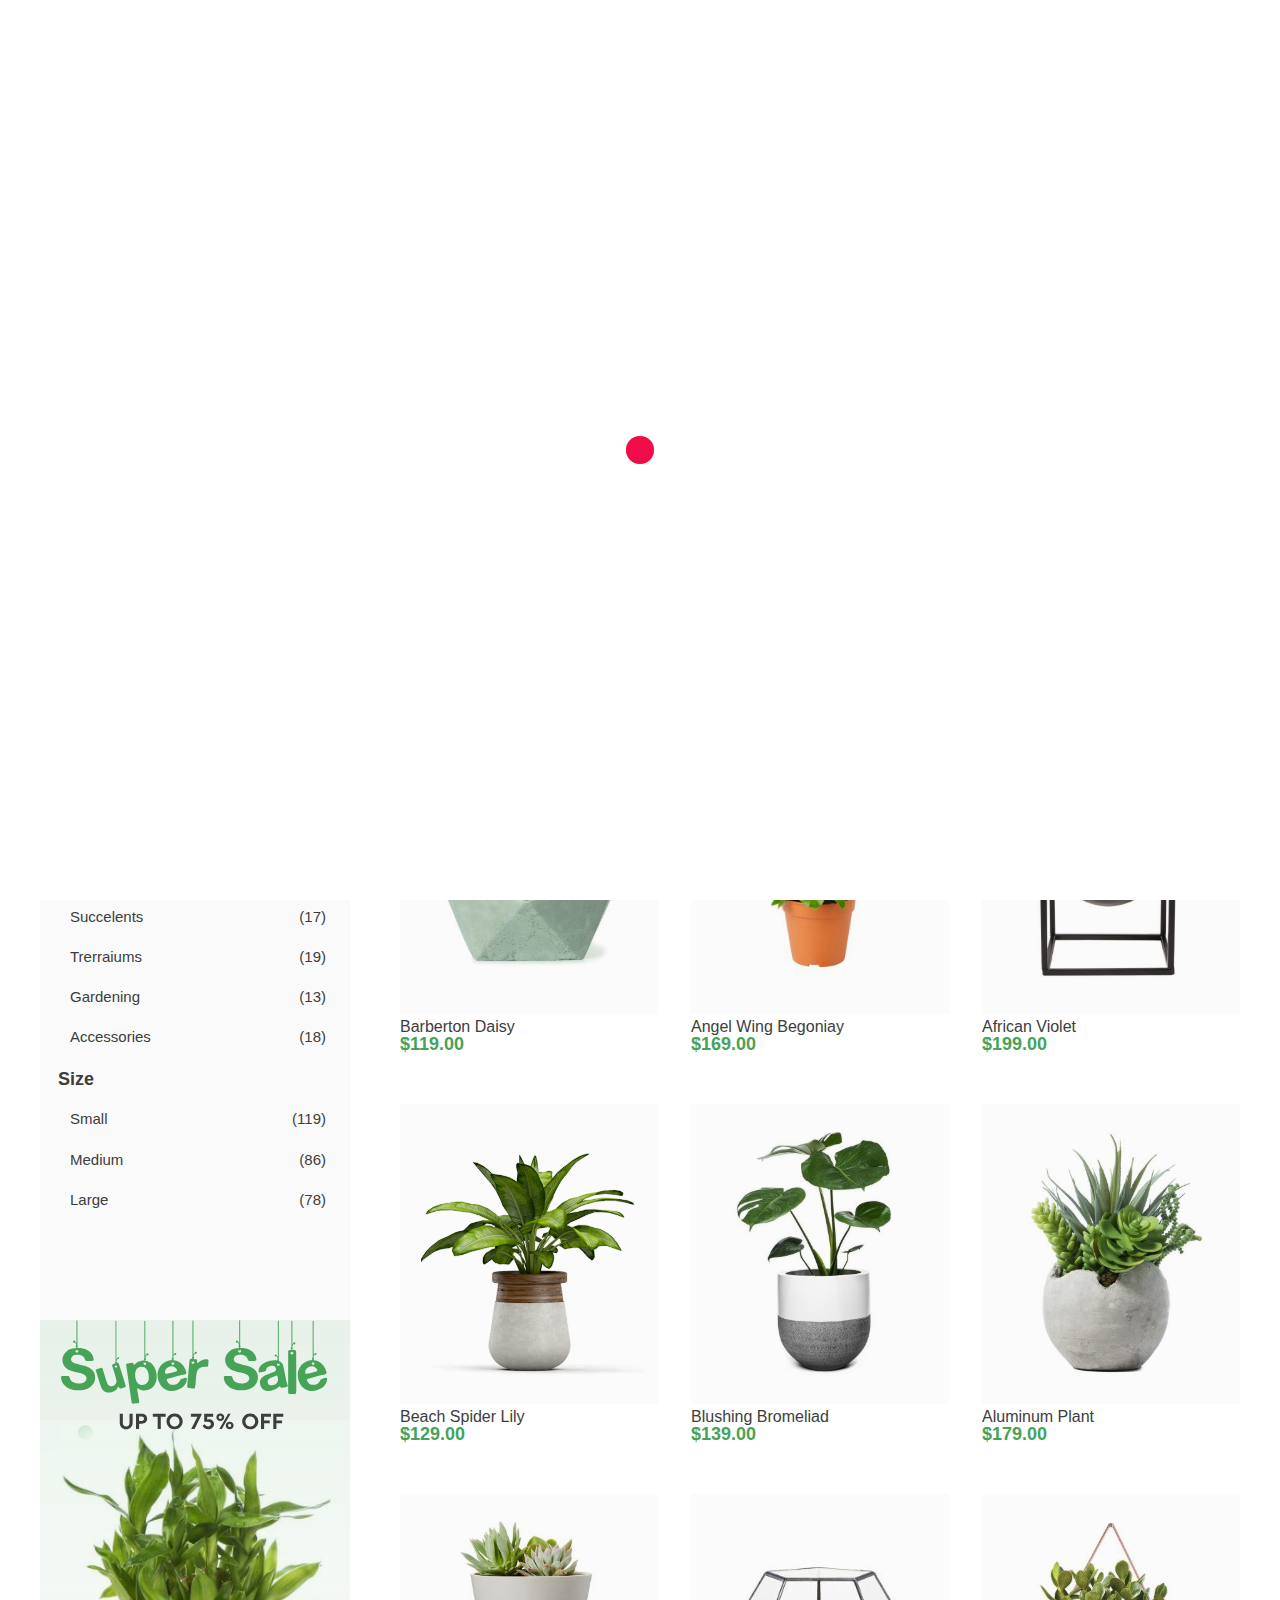
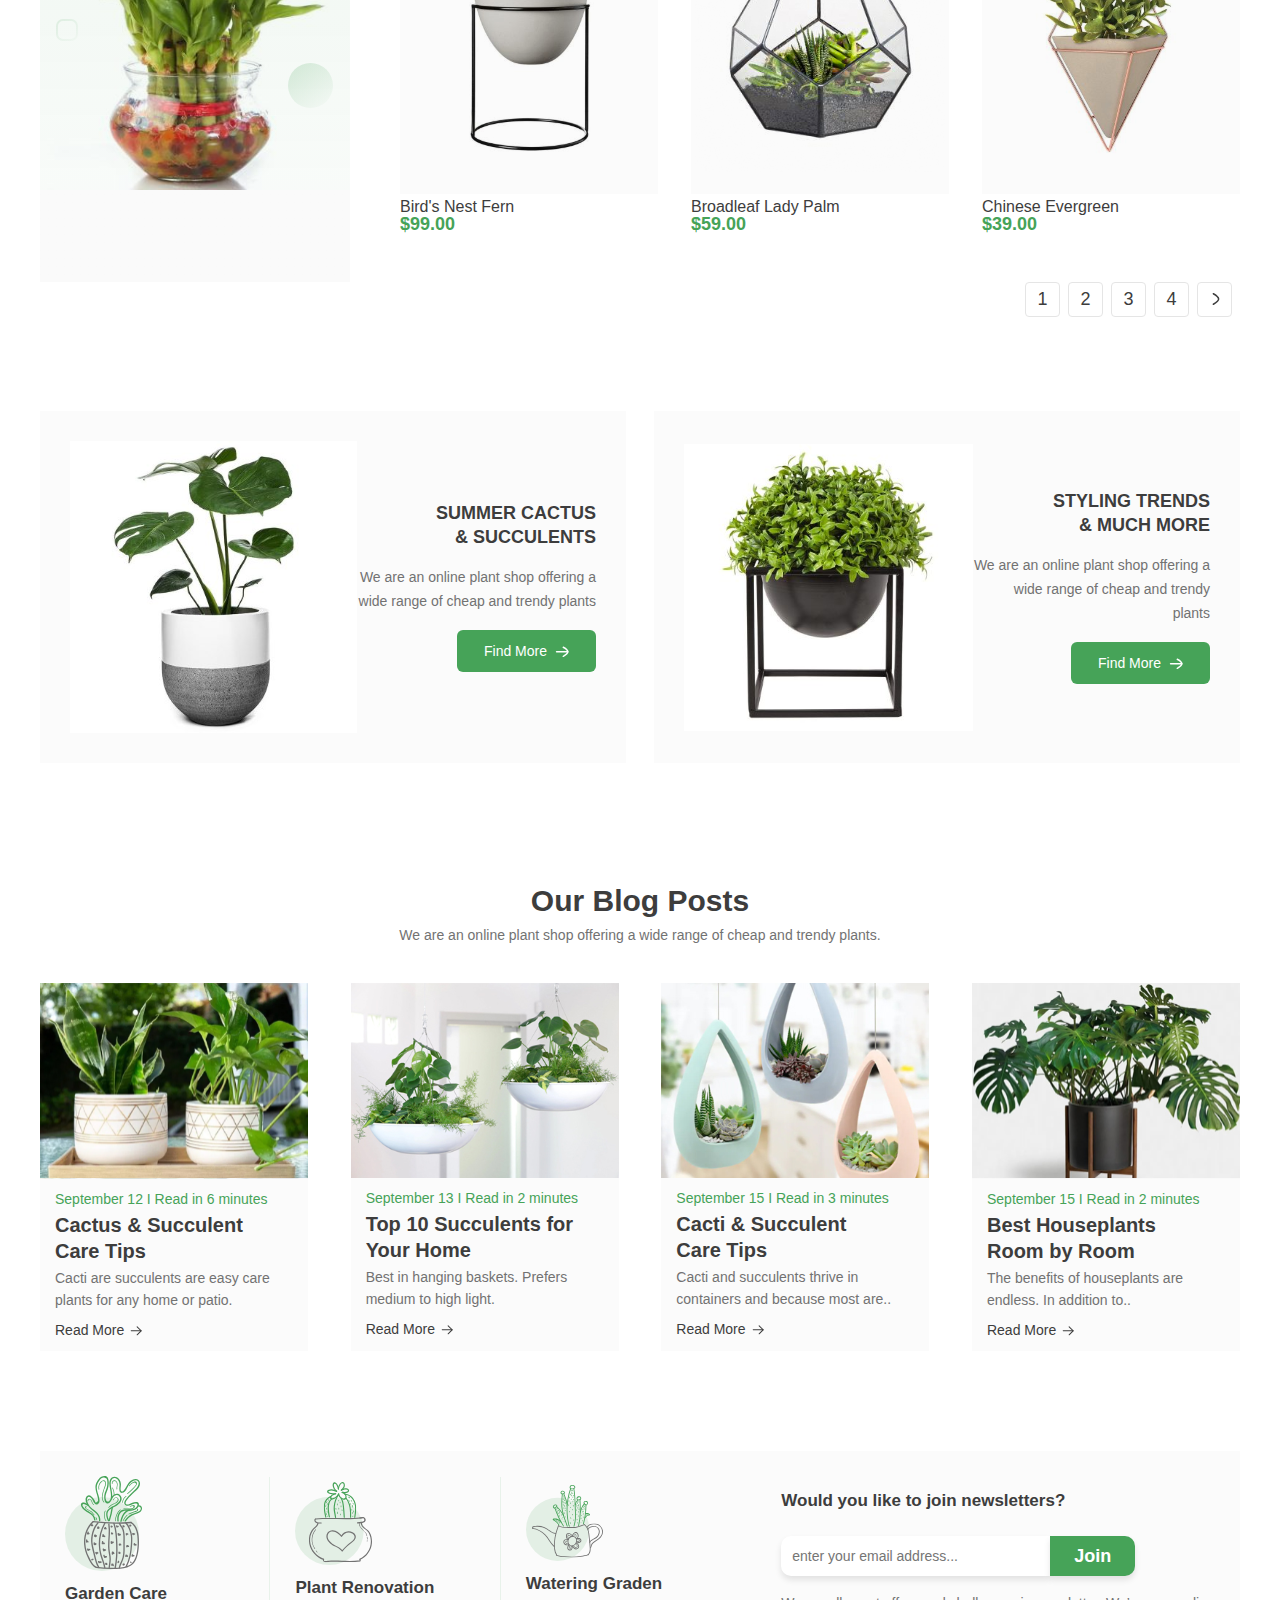
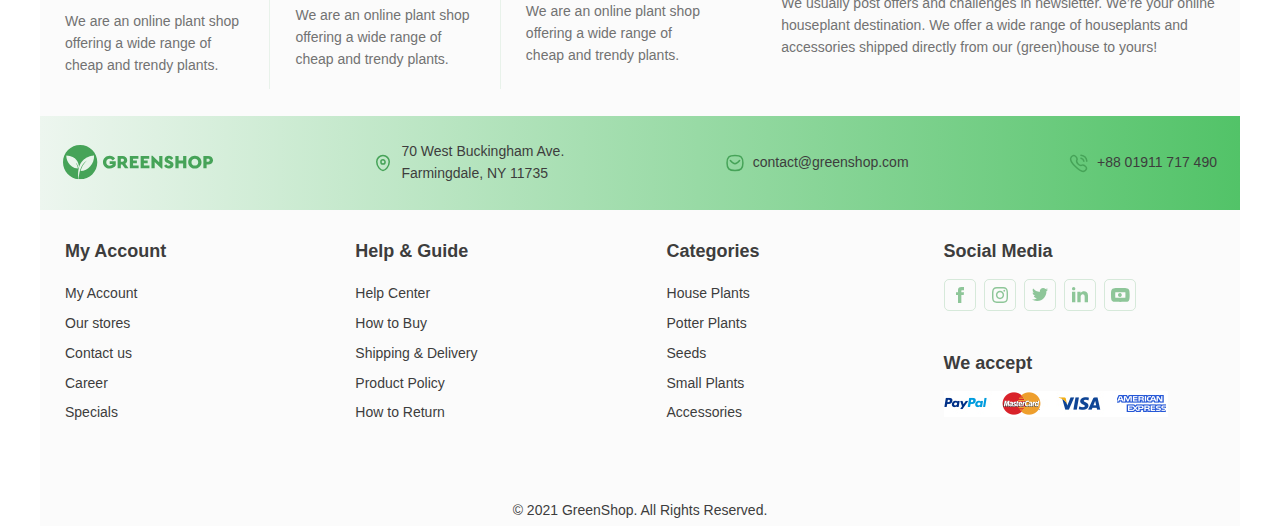
<file: index.html>
<!doctype html>
<html lang="en">
<head>
    <meta charset="UTF-8">
    <meta name="viewport"
          content="width=device-width, user-scalable=no, initial-scale=1.0, maximum-scale=1.0, minimum-scale=1.0">
    <meta http-equiv="X-UA-Compatible" content="ie=edge">
    <title>Greenshop</title>

    <link rel="stylesheet" href="css/owl.carousel.min.css">
    <link rel="stylesheet" href="css/owl.theme.default.min.css">

    <link rel="stylesheet" href="css/style.css">
    <link rel="stylesheet" href="css/media.css">
</head>
<body>

<div class="preloader">
    <div class="loader"></div>
</div>

<header>
    <div class="container">
        <a href="#">
            <img src="images/Logo.svg" alt="logo">
        </a>
        <nav>
            <ul class="main_ul">
                <li>
                    <a href="#">Home</a>
                </li>
                <li>
                    <a href="#">Shop</a>
                </li>
                <li class="dropdown">
                    <a href="#">Plant Care</a>
                    <ul class="sub_menu">
                        <li>
                            <a href="#">Drainage</a>
                        </li>
                        <li>
                            <a href="#">Fungicides</a>
                        </li>
                        <li>
                            <a href="#">Fertilizer</a>
                        </li>
                        <li class="dropdown_2">
                            <a href="#">Priming</a>
                            <ul class="sub_menu_2">
                                <li>
                                    <a href="#">Universal</a>
                                </li>
                                <li>
                                    <a href="#">For Ficus</a>
                                </li>
                                <li>
                                    <a href="#">For Cacti</a>
                                </li>
                                <li>
                                    <a href="#">For Citrus</a>
                                </li>
                                <li>
                                    <a href="#">For those in bloom</a>
                                </li>
                                <li>
                                    <a href="#">For Orchids</a>
                                </li>
                            </ul>
                        </li>
                    </ul>
                </li>
                <li>
                    <a href="#">Blogs</a>
                </li>
            </ul>
        </nav>
        <ul class="login_ul">
            <li class="search_logo">
                <a href="#"></a>
            </li>
            <li class="shopping_logo">
                <a href="#"></a>
            </li>
            <li>
                <a href="#" class="login">Login</a>
            </li>
        </ul>

    </div>
</header>

<main>
    <section class="banner">
        <div class="container owl-carousel">
            <div class="all_banner">
                <div class="left_side_banner">
                    <h4>
                        welcome to greenshop
                    </h4>
                    <h1>
                        let's make a better <span class="planet_green">planet</span>
                    </h1>
                    <p>
                        We are an online plant shop offering a wide range of cheap and trendy plants. Use our plants to
                        create an unique Urban Jungle. Order your favorite plants!
                    </p>
                    <a href="#" class="shop_now">Shop now</a>
                </div>
                <div class="right_side_banner">
                    <a href="#">
                        <img src="images/banner_image.svg" alt="banner">
                    </a>
                </div>
            </div>
        </div>
    </section>
    <section class="product">
        <div class="container">
            <div class="left_side">
                <div>
                    <h4>Categories</h4>
                    <ul>
                        <li>
                            <a href="#">House Plants</a>
                            <a href="#">(33)</a>
                        </li>
                        <li>
                            <a href="#">Potter Plants</a>
                            <a href="#">(12)</a>
                        </li>
                        <li>
                            <a href="#">Seeds</a>
                            <a href="#">(65)</a>
                        </li>
                        <li>
                            <a href="#">Small Plants</a>
                            <a href="#">(39)</a>
                        </li>
                        <li>
                            <a href="#">Big Plants</a>
                            <a href="#">(23)</a>
                        </li>
                        <li>
                            <a href="#">Succelents</a>
                            <a href="#">(17)</a>
                        </li>
                        <li>
                            <a href="#">Trerraiums</a>
                            <a href="#">(19)</a>
                        </li>
                        <li>
                            <a href="#">Gardening</a>
                            <a href="#">(13)</a>
                        </li>
                        <li>
                            <a href="#">Accessories</a>
                            <a href="#">(18)</a>
                        </li>
                    </ul>
                    <h4>Size</h4>
                    <ul>
                        <li>
                            <a href="#">Small</a>
                            <a href="#">(119)</a>
                        </li>
                        <li>
                            <a href="#">Medium</a>
                            <a href="#">(86)</a>
                        </li>
                        <li>
                            <a href="#">Large</a>
                            <a href="#">(78)</a>
                        </li>
                    </ul>
                </div>

                <img src="images/left_side_img.svg" alt="sales_promo">
            </div>
            <div class="right_side">
                <div class="product_sort">
                    <ul>
                        <li>
                            <a href="#">All Plants</a>
                        </li>
                        <li>
                            <a href="#">New Arrivals</a>
                        </li>
                        <li>
                            <a href="#">Sale</a>
                        </li>
                    </ul>
                    <p>
                        Short by: Default sorting
                    </p>
                </div>
                <div class="main_product_items">
                    <article class="first">
                        <ul>
                            <li class="first_li">
                                <a href="#"></a>
                            </li>
                            <li class="second_li">
                                <a href="#"></a>
                            </li>
                            <li class="third_li">
                                <a href="#"></a>
                            </li>
                        </ul>
                        <img src="images/first_img.svg" alt="card_picture">
                        <p>Barberton Daisy</p>
                        <span>$119.00</span>
                    </article>
                    <article class="second">
                        <ul>
                            <li class="first_li">
                                <a href="#"></a>
                            </li>
                            <li class="second_li">
                                <a href="#"></a>
                            </li>
                            <li class="third_li">
                                <a href="#"></a>
                            </li>
                        </ul>
                        <img src="images/second_img.svg" alt="card_picture">
                        <p>Angel Wing Begoniay</p>
                        <span>$169.00</span>
                    </article>
                    <article class="third">
                        <ul>
                            <li class="first_li">
                                <a href="#"></a>
                            </li>
                            <li class="second_li">
                                <a href="#"></a>
                            </li>
                            <li class="third_li">
                                <a href="#"></a>
                            </li>
                        </ul>
                        <div class="sale">13% OFF</div>
                        <img src="images/third_img.svg" alt="card_picture">
                        <p>African Violet</p>
                        <span>$199.00</span>
                    </article>
                    <article class="fourth">
                        <ul>
                            <li class="first_li">
                                <a href="#"></a>
                            </li>
                            <li class="second_li">
                                <a href="#"></a>
                            </li>
                            <li class="third_li">
                                <a href="#"></a>
                            </li>
                        </ul>
                        <img src="images/fourth_img.svg" alt="card_picture">
                        <p>Beach Spider Lily</p>
                        <span>$129.00</span>
                    </article>
                    <article class="fifth">
                        <ul>
                            <li class="first_li">
                                <a href="#"></a>
                            </li>
                            <li class="second_li">
                                <a href="#"></a>
                            </li>
                            <li class="third_li">
                                <a href="#"></a>
                            </li>
                        </ul>
                        <img src="images/fifth_img.svg" alt="card_picture">
                        <p>Blushing Bromeliad</p>
                        <span>$139.00</span>
                    </article>
                    <article class="sixth">
                        <ul>
                            <li class="first_li">
                                <a href="#"></a>
                            </li>
                            <li class="second_li">
                                <a href="#"></a>
                            </li>
                            <li class="third_li">
                                <a href="#"></a>
                            </li>
                        </ul>
                        <img src="images/sixth_img.svg" alt="card_picture">
                        <p>Aluminum Plant</p>
                        <span>$179.00</span>
                    </article>
                    <article class="seventh">
                        <ul>
                            <li class="first_li">
                                <a href="#"></a>
                            </li>
                            <li class="second_li">
                                <a href="#"></a>
                            </li>
                            <li class="third_li">
                                <a href="#"></a>
                            </li>
                        </ul>
                        <img src="images/seventh_img.svg" alt="card_picture">
                        <p>Bird's Nest Fern</p>
                        <span>$99.00</span>
                    </article>
                    <article class="eighth">
                        <ul>
                            <li class="first_li">
                                <a href="#"></a>
                            </li>
                            <li class="second_li">
                                <a href="#"></a>
                            </li>
                            <li class="third_li">
                                <a href="#"></a>
                            </li>
                        </ul>
                        <img src="images/eighth_img.svg" alt="card_picture">
                        <p>Broadleaf Lady Palm</p>
                        <span>$59.00</span>
                    </article>
                    <article class="ninth">
                        <ul>
                            <li class="first_li">
                                <a href="#"></a>
                            </li>
                            <li class="second_li">
                                <a href="#"></a>
                            </li>
                            <li class="third_li">
                                <a href="#"></a>
                            </li>
                        </ul>
                        <img src="images/ninth_img.svg" alt="card_picture">
                        <p>Chinese Evergreen</p>
                        <span>$39.00</span>
                    </article>
                </div>
            </div>
        </div>
    </section>
    <section class="navigation_bar">
        <div class="container">
            <div class="nav_bar">
                <ul>
                    <li>
                        <a href="#">
                            1
                        </a>
                    </li>
                    <li>
                        <a href="#">
                            2
                        </a>
                    </li>
                    <li>
                        <a href="#">
                            3
                        </a>
                    </li>
                    <li>
                        <a href="#">
                            4
                        </a>
                    </li>
                    <li>
                        <a href="#">

                        </a>
                    </li>
                </ul>
            </div>
        </div>
    </section>
    <section class="two_offers">
        <div class="container">
            <article class="left_product">
                <img src="images/left_flower.svg" alt="left_image">
                <div>
                    <h3>
                        Summer cactus <br>& succulents
                    </h3>
                    <p>
                        We are an online plant shop offering a wide range of cheap and trendy plants
                    </p>
                    <a href="#" class="find_more">Find More</a>
                </div>
            </article>
            <article class="right_product">
                <img src="images/right_flower.svg" alt="right_image">
                <div>
                    <h3>
                        Styling Trends <br>& much more
                    </h3>
                    <p>
                        We are an online plant shop offering a wide range of cheap and trendy plants
                    </p>
                    <a href="#" class="find_more">Find More</a>
                </div>
            </article>
        </div>
    </section>
    <section class="blog_post">
        <div class="container">
            <h2>
                Our Blog Posts
            </h2>
            <p>
                We are an online plant shop offering a wide range of cheap and trendy plants.
            </p>
        </div>
    </section>
    <section class="blog_articles">
        <div class="container">
            <div class="blog_items">
                <article>
                    <img src="images/blog_img_1.svg" alt="blog_img_1">
                    <p class="first_row">
                        September 12 I Read in 6 minutes
                    </p>
                    <h3 class="second_row">
                        Cactus & Succulent <br>
                        Care Tips
                    </h3>
                    <p class="third_row">
                        Cacti are succulents are easy care plants for any home or patio.
                    </p>
                    <a href="#" class="fourth_row">
                        Read More
                    </a>
                </article>
                <article>
                    <img src="images/blog_img_2.svg" alt="blog_img_2">
                    <p class="first_row">
                        September 13 I Read in 2 minutes
                    </p>
                    <h3 class="second_row">
                        Top 10 Succulents for <br>
                        Your Home
                    </h3>
                    <p class="third_row">
                        Best in hanging baskets. Prefers medium to high light.
                    </p>
                    <a href="#" class="fourth_row">
                        Read More
                    </a>
                </article>
                <article>
                    <img src="images/blog_img_3.svg" alt="blog_img_3">
                    <p class="first_row">
                        September 15 I Read in 3 minutes
                    </p>
                    <h3 class="second_row">
                        Cacti & Succulent <br>
                        Care Tips
                    </h3>
                    <p class="third_row">
                        Cacti and succulents thrive in containers and because most are..
                    </p>
                    <a href="#" class="fourth_row">
                        Read More
                    </a>
                </article>
                <article>
                    <img src="images/blog_img_4.svg" alt="blog_img_4">
                    <p class="first_row">
                        September 15 I Read in 2 minutes
                    </p>
                    <h3 class="second_row">
                        Best Houseplants <br>
                        Room by Room
                    </h3>
                    <p class="third_row">
                        The benefits of houseplants are endless. In addition to..
                    </p>
                    <a href="#" class="fourth_row">
                        Read More
                    </a>
                </article>
            </div>
        </div>
    </section>
    <section class="newsletters">
        <div class="container">
            <div class="articles">
                <article>
                    <img src="images/garden_care.svg" alt="garden_care_img">
                    <h4>
                        Garden Care
                    </h4>
                    <p>
                        We are an online plant shop offering a wide range of cheap and trendy plants.
                    </p>
                </article>
                <article>
                    <img src="images/plant_renovation.svg" alt="plant_renovation_img">
                    <h4>
                        Plant Renovation
                    </h4>
                    <p>
                        We are an online plant shop offering a wide range of cheap and trendy plants.
                    </p>
                </article>
                <article>
                    <img src="images/watering_graden.svg" alt="watering_graden_img">
                    <h4>
                        Watering Graden
                    </h4>
                    <p>
                        We are an online plant shop offering a wide range of cheap and trendy plants.
                    </p>
                </article>
                <article>
                    <h4>
                        Would you like to join newsletters?
                    </h4>
                    <form class="email_join">
                        <input type="email" id="email" name="email" placeholder="enter your email address...">
                        <button type="submit">
                            Join
                        </button>
                    </form>
                    <p>
                        We usually post offers and challenges in newsletter. We’re your online houseplant destination.
                        We offer a wide range of houseplants and accessories shipped directly from our (green)house to
                        yours!
                    </p>
                </article>
            </div>
            <div class="green_line">
                <img src="images/greenshop_greenline.svg" alt="greenshop_greenline">
                <p class="address">
                    70 West Buckingham Ave.<br>
                    Farmingdale, NY 11735
                </p>
                <p class="email">
                    contact@greenshop.com
                </p>
                <p class="number">
                    +88 01911 717 490
                </p>
            </div>
        </div>
    </section>
</main>

<footer>
    <div class="container">
        <div class="articles">
            <div>
                <h4>
                    My Account
                </h4>
                <ul>
                    <li>
                        <a href="#">
                            My Account
                        </a>
                    </li>
                    <li>
                        <a href="#">
                            Our stores
                        </a>
                    </li>
                    <li>
                        <a href="#">
                            Contact us
                        </a>
                    </li>
                    <li>
                        <a href="#">
                            Career
                        </a>
                    </li>
                    <li>
                        <a href="#">
                            Specials
                        </a>
                    </li>
                </ul>
            </div>
            <div>
                <h4>
                    Help & Guide
                </h4>
                <ul>
                    <li>
                        <a href="#">
                            Help Center
                        </a>
                    </li>
                    <li>
                        <a href="#">
                            How to Buy
                        </a>
                    </li>
                    <li>
                        <a href="#">
                            Shipping & Delivery
                        </a>
                    </li>
                    <li>
                        <a href="#">
                            Product Policy
                        </a>
                    </li>
                    <li>
                        <a href="#">
                            How to Return
                        </a>
                    </li>
                </ul>
            </div>
            <div>
                <h4>
                    Categories
                </h4>
                <ul>
                    <li>
                        <a href="#">
                            House Plants
                        </a>
                    </li>
                    <li>
                        <a href="#">
                            Potter Plants
                        </a>
                    </li>
                    <li>
                        <a href="#">
                            Seeds
                        </a>
                    </li>
                    <li>
                        <a href="#">
                            Small Plants
                        </a>
                    </li>
                    <li>
                        <a href="#">
                            Accessories
                        </a>
                    </li>
                </ul>
            </div>
            <div>
                <h4>
                    Social Media
                </h4>
                <ul class="social_media">
                    <li>
                        <a href="#">
                            <img src="images/Facebook.svg" alt="facebook">
                        </a>
                    </li>
                    <li>
                        <a href="#">
                            <img src="images/Instagram.svg" alt="instagram">
                        </a>
                    </li>
                    <li>
                        <a href="#">
                            <img src="images/Twitter.svg" alt="twitter">
                        </a>
                    </li>
                    <li>
                        <a href="#">
                            <img src="images/Linkidin.svg" alt="linkedin">
                        </a>
                    </li>
                    <li>
                        <a href="#">
                            <img src="images/Youtube.svg" alt="youtube">
                        </a>
                    </li>
                </ul>
                <h4>
                    We accept
                </h4>
                <img src="images/transactions_logo.svg" alt="transactions_logo">
            </div>
        </div>
        <div class="under_footer">
            <h3>
                © 2021 GreenShop. All Rights Reserved.
            </h3>
        </div>
    </div>
</footer>

<script src="https://code.jquery.com/jquery-3.7.1.js" integrity="sha256-eKhayi8LEQwp4NKxN+CfCh+3qOVUtJn3QNZ0TciWLP4=" crossorigin="anonymous"></script>
<script src="js/owl.carousel.min.js"></script>
<script src="js/scripts.js"></script>

</body>
</html>
</file>
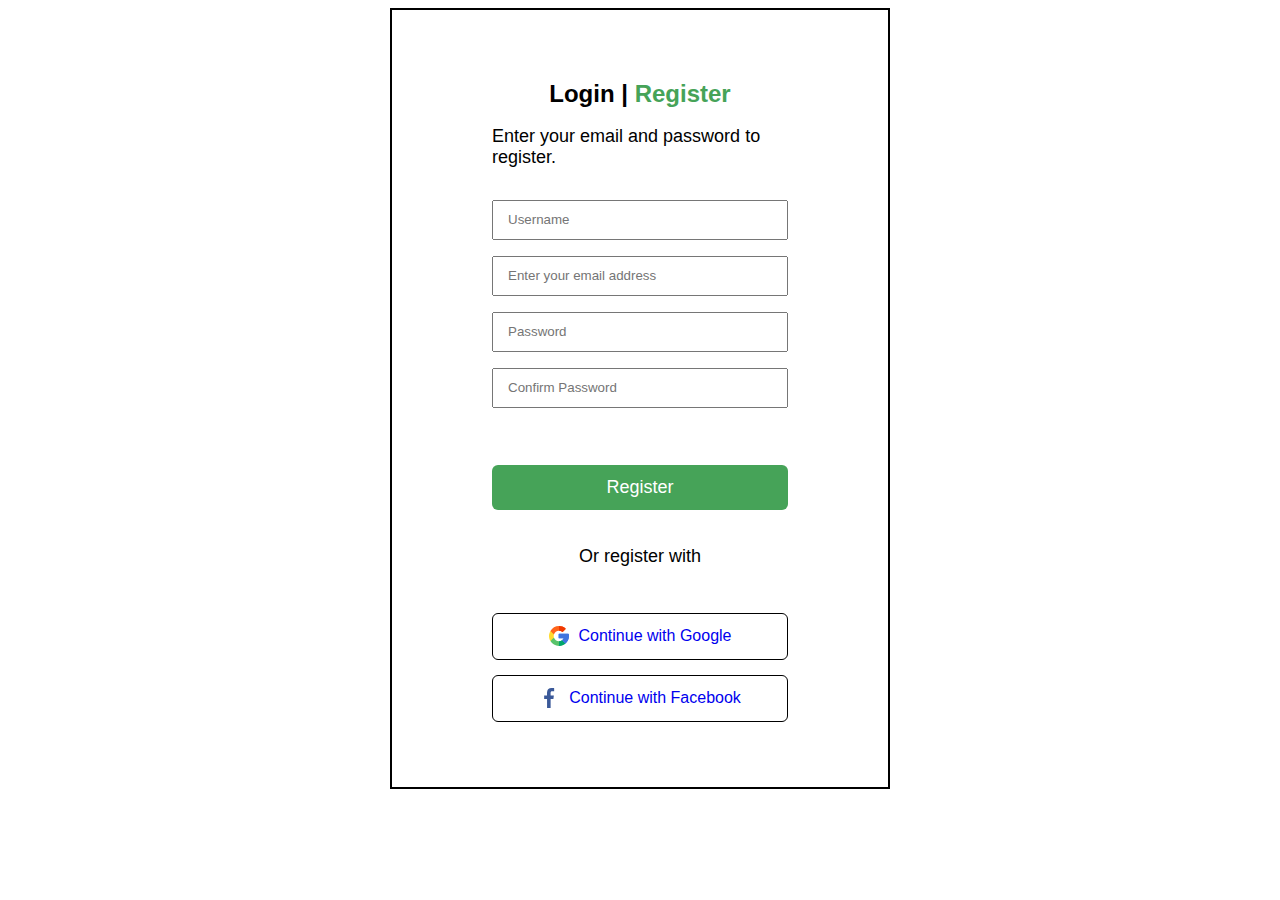
<file: registration.html>
<!doctype html>
<html lang="en">

<head>
    <meta charset="UTF-8">
    <meta name="viewport"
          content="width=device-width, user-scalable=no, initial-scale=1.0, maximum-scale=1.0, minimum-scale=1.0">
    <meta http-equiv="X-UA-Compatible" content="ie=edge">
    <title>Greenshop</title>
    <link rel="stylesheet" href="css/registration.css">

</head>

<body>

<div class="main_form">

    <h2>Login | <span>Register</span></h2>
    <p>Enter your email and password to register.</p>

    <form class="standart_form">
      <label for="username"></label><input id="username" placeholder="Username"
                                           type="text">
      <label for="email"></label><input id="email" placeholder="Enter your email address" type="text">
      <label for="password"></label><input id="password" placeholder="Password" type="text">
    </form>

    <form class="last_form">
      <label for="confirm_password"></label><input id="confirm_password" type="text"
                                                   placeholder="Confirm Password">
    </form>

    <form class="register_form">
        <button type="submit">
            Register
        </button>
    </form>

    <div style="text-align: center; padding-bottom: 14px">
        <p>Or register with</p>
    </div>

    <a href="#" class="links_styles">
        <img src="images/google_image.svg" alt="google_img">
        Continue with Google
    </a>

    <a href="#" class="links_styles">
        <img src="images/facebook_image.svg" alt="fb_image">
        Continue with Facebook
    </a>
</div>

</body>

</html>
</file>
<file: css/style.css>
@charset "UTF-8";
* {
  padding: 0;
  margin: 0;
  box-sizing: border-box;
}

a {
  display: inline-block;
}

.container {
  max-width: 1200px;
  margin: auto;
}

header {
  padding-top: 30px;
}

header .container {
  display: flex;
  justify-content: space-between;
  align-items: center;
  border-bottom: 1px solid rgba(70, 163, 88, 0.5);
  margin-bottom: 12px;
}
header .container a {
  margin-bottom: 12px;
}

header .login_ul {
  list-style: none;
  display: flex;
  gap: 30px;
  align-items: center;
  margin-bottom: 18px;
}
header .login_ul li {
  display: flex;
  align-items: center;
}
header .login_ul .search_logo a {
  display: inline-block;
  width: 30px;
  height: 30px;
  position: relative;
}
header .login_ul .search_logo a:before {
  content: "";
  display: block;
  width: 100%;
  height: 100%;
  background-image: url("../images/search_logo.svg");
  background-repeat: no-repeat;
  background-position: center;
}
header .login_ul .shopping_logo a {
  display: inline-block;
  width: 30px;
  height: 30px;
  position: relative;
}
header .login_ul .shopping_logo a:before {
  content: "";
  display: block;
  width: 100%;
  height: 100%;
  background-image: url("../images/shopping_cart_logo.svg");
  background-repeat: no-repeat;
  background-position: center;
}
header .main_ul {
  display: flex;
  gap: 50px;
  list-style: none;
}
header .main_ul a {
  font-family: "Cera Pro", sans-serif;
  font-weight: 400;
  font-size: 16px;
  color: #3d3d3d;
  text-decoration: none;
}
header .main_ul li:after {
  display: block;
  width: 0;
  content: "";
  background-color: #46a358;
  height: 3px;
  margin-top: 12px;
  transition: 0.4s;
}
header .main_ul > li:hover:after {
  width: 100%;
}
header .main_ul .dropdown {
  position: relative;
}
header .main_ul .dropdown:hover .sub_menu {
  display: block;
}
header .main_ul .sub_menu {
  position: absolute;
  min-width: 188px;
  padding-top: 20px;
  left: 50%;
  transform: translateX(-50%);
  top: 42px;
  display: none;
  transition: 0.7s;
}
header .main_ul .sub_menu li {
  display: flex;
  align-items: center;
  list-style: none;
  background-color: #edf6ee;
  font-family: "Cera Pro", sans-serif;
  font-weight: 400;
  font-size: 16px;
  color: #3d3d3d;
  padding: 4px 14px;
}
header .main_ul .dropdown_2 {
  position: relative;
}
header .main_ul .dropdown_2:after {
  content: "";
  position: absolute;
  width: 7px;
  height: 10px;
  background-image: url("../images/right_arrow_menu.svg");
  background-color: transparent;
  right: 10px;
  top: -16px;
}
header .main_ul .dropdown_2:hover .sub_menu_2 {
  display: block;
}
header .main_ul .dropdown_2:hover:after {
  transform: rotate(180deg);
}
header .main_ul .sub_menu_2 {
  position: absolute;
  min-width: 178px;
  left: 178px;
  display: none;
  top: -108px;
  padding-left: 12px;
}
header .login {
  font-family: "Cera Pro", sans-serif;
  font-weight: 500;
  font-size: 16px;
  color: #fff;
  text-decoration: none;
  padding: 7px 17px;
  background: #46a358;
  border-radius: 6px;
  display: flex;
  align-items: center;
}
header .login:before {
  content: "";
  display: inline-block;
  width: 20px;
  height: 20px;
  background-image: url("../images/login_logo.svg");
  margin-right: 4px;
}

main .container {
  display: flex;
  justify-content: space-between;
  font-family: "Cera Pro", sans-serif;
  color: #3d3d3d;
}
main .banner .container {
  background: linear-gradient(135deg, rgba(245, 245, 245, 0.5) 0%, rgba(245, 245, 245, 0.5) 100%);
  padding-top: 68px;
}
main .banner .container .all_banner {
  display: flex;
}
main .banner .container img {
  max-width: 507px;
}
main .left_side_banner {
  max-width: 557px;
  margin-left: 40px;
}
main .left_side_banner h4 {
  font-weight: 500;
  letter-spacing: 0.1em;
  text-transform: uppercase;
  margin-bottom: 7px;
}
main .left_side_banner h1 {
  font-weight: 900;
  line-height: 100%;
  text-transform: uppercase;
  font-size: 67px;
  margin-bottom: 5px;
}
main .left_side_banner p {
  font-weight: 400;
  font-size: 14px;
  line-height: 171%;
  color: #727272;
  margin-bottom: 44px;
}
main .left_side_banner .planet_green {
  color: #46a358;
}
main .shop_now {
  font-family: "Cera Pro", sans-serif;
  font-weight: 500;
  font-size: 16px;
  color: #fff;
  text-decoration: none;
  text-transform: uppercase;
  padding: 11px 27px;
  background: #46a358;
  border-radius: 6px;
  align-items: center;
  margin-bottom: 18px;
}
main .shop_now:hover {
  animation: opacity_hover 1s infinite;
}
main .product .container {
  display: flex;
  align-items: stretch;
  margin-top: 26px;
}
main .product .left_side {
  max-width: 310px;
}
main .product .right_side {
  max-width: 840px;
}
main .product .right_side .main_product_items {
  display: flex;
  justify-content: space-between;
  flex-wrap: wrap;
}
main .product .right_side .main_product_items article {
  max-width: 258px;
  border-top: 2px solid transparent;
  margin-bottom: 48px;
  position: relative;
}
main .product .right_side .main_product_items article:hover {
  border-top-color: #46a358;
}
main .product .right_side .main_product_items article:hover ul {
  opacity: 1;
}
main .product .right_side .main_product_items article:hover ul .first_li a:after {
  content: "";
  background-image: url("../images/shopping_cart_black.svg");
  display: block;
  width: 20px;
  height: 20px;
  top: 0;
}
main .product .right_side .main_product_items article:hover ul .second_li a:after {
  content: "";
  background-image: url("../images/heart_black.svg");
  display: block;
  width: 20px;
  height: 20px;
  top: 0;
}
main .product .right_side .main_product_items article:hover ul .third_li a:after {
  content: "";
  background-image: url("../images/search_black.svg");
  display: block;
  width: 20px;
  height: 20px;
  top: 0;
}
main .product .right_side .main_product_items article .sale {
  position: absolute;
  top: 14px;
  left: 0;
  font-family: "Cera Pro", sans-serif;
  background-color: #46a358;
  font-weight: 500;
  font-size: 16px;
  line-height: 100%;
  color: #fff;
  padding: 7px 8px;
}
main .product .right_side .main_product_items ul {
  position: absolute;
  display: flex;
  gap: 20px;
  list-style: none;
  bottom: 42px;
  width: 100%;
  justify-content: center;
  opacity: 0;
}

.product_sort {
  display: flex;
  justify-content: space-between;
}
.product_sort ul {
  display: flex;
  gap: 32px;
}
.product_sort ul li {
  list-style-type: none;
}
.product_sort ul li a {
  text-decoration: none;
  font-weight: 400;
  font-size: 15px;
  line-height: 107%;
  color: #3d3d3d;
}
.product_sort ul li:after {
  display: block;
  width: 0;
  content: "";
  background-color: #46a358;
  height: 3px;
  margin-top: 5px;
  transition: 0.4s;
}
.product_sort ul li:hover:after {
  width: 100%;
}

/*---------------------CSS---------------------*/
.main_product_items ul .first_li:hover a:after {
  background-image: url("../images/shopping_cart_green.svg");
}

.main_product_items ul .second_li:hover a:after {
  background-image: url("../images/heart_green.svg");
}

.main_product_items ul .third_li:hover a:after {
  background-image: url("../images/search_green.svg");
}

.main_product_items a {
  font-weight: 400;
  font-size: 16px;
  line-height: 100%;
  color: #3d3d3d;
}

.main_product_items span {
  font-weight: 700;
  font-size: 18px;
  line-height: 89%;
  color: #46a358;
}

.product .right_side article:hover {
  border-top: 2px solid #46a358;
}

.left_side h4 {
  font-weight: 700;
  font-size: 18px;
  line-height: 89%;
  color: #3d3d3d;
  margin: 14px 0 12px 18px;
}

.left_side ul {
  padding-left: 30px;
  list-style-type: none;
}

.left_side div {
  margin-bottom: 100px;
}

.left_side ul li {
  display: flex;
  justify-content: space-between;
}

.left_side ul a {
  text-decoration: none;
  font-weight: 400;
  font-size: 15px;
  line-height: 267%;
  color: #3d3d3d;
  margin-right: 24px;
}

.left_side a:hover {
  color: #46a358;
}

.left_side {
  background: linear-gradient(135deg, rgba(245, 245, 245, 0.5) 0%, rgba(245, 245, 245, 0.5) 100%);
}

.product_sort {
  margin-bottom: 31px;
}

.nav_bar {
  display: flex;
  justify-content: flex-end;
  width: 100%;
}

.nav_bar ul {
  display: flex;
  list-style-type: none;
}

.nav_bar ul li {
  display: flex;
  margin-right: 8px;
  width: 35px;
  height: 35px;
  border: 1px solid #e5e5e5;
  border-radius: 4px;
  align-items: center;
  justify-content: center;
}

.nav_bar ul li a {
  text-decoration: none;
  font-weight: 300;
  font-size: 18px;
  line-height: 89%;
  color: #3d3d3d;
}

.nav_bar ul li:hover {
  background: #46a358;
}

.nav_bar ul li:hover a {
  color: white;
}

.nav_bar li:last-of-type a:after {
  content: "";
  display: inline-block;
  background-image: url("../images/nav_bar_arrow.svg");
  width: 16px;
  height: 16px;
}

.nav_bar li:last-of-type:hover a:after {
  background-image: url("../images/nav_bar_white_arrow.svg");
}

.navigation_bar {
  margin-bottom: 94px;
}

.two_offers article {
  display: flex;
  justify-content: space-between;
  align-items: center;
  text-align: right;
  background: #fbfbfb;
  max-width: 586px;
  padding: 30px;
}

.two_offers .container {
  margin-bottom: 130px;
}

.two_offers article h3 {
  font-family: "Cera Pro", sans-serif;
  font-weight: 900;
  font-size: 18px;
  line-height: 133%;
  text-transform: uppercase;
  color: #3d3d3d;
  margin-bottom: 16px;
}

.two_offers article p {
  font-family: "Cera Pro", sans-serif;
  font-weight: 400;
  font-size: 14px;
  line-height: 171%;
  color: #727272;
  margin-bottom: 16px;
}

.find_more {
  display: inline-flex;
  font-family: "Cera Pro", sans-serif;
  font-weight: 500;
  font-size: 14px;
  line-height: 143%;
  color: #fff;
  text-decoration: none;
  padding: 11px 27px;
  background: #46a358;
  border-radius: 6px;
  align-items: center;
}

.find_more::after {
  content: "";
  background-image: url("../images/right_arrow.svg");
  width: 16px;
  height: 16px;
  margin-left: 6px;
}

.blog_post .container {
  width: 100%;
  display: block;
}

.blog_post h2 {
  font-family: "Cera Pro", sans-serif;
  font-weight: 700;
  font-size: 30px;
  line-height: 53%;
  text-align: center;
  color: #3d3d3d;
  margin-bottom: 15px;
}

.blog_post p {
  font-family: "Cera Pro", sans-serif;
  font-weight: 400;
  font-size: 14px;
  line-height: 171%;
  text-align: center;
  color: #727272;
  margin-bottom: 35px;
}

.blog_items {
  width: 100%;
  display: flex;
  justify-content: space-between;
}

.blog_items article {
  max-width: 268px;
  background-color: #fbfbfb;
  margin-bottom: 100px;
}

.blog_items article .first_row {
  font-family: "Cera Pro", sans-serif;
  font-weight: 500;
  font-size: 14px;
  line-height: 114%;
  color: #46a358;
  margin-top: 9px;
  margin-left: 15px;
  margin-bottom: 4px;
}

.blog_items article .second_row {
  font-family: "Cera Pro", sans-serif;
  font-weight: 700;
  font-size: 20px;
  line-height: 130%;
  color: #3d3d3d;
  margin-left: 15px;
  margin-bottom: 4px;
}

.blog_items article .third_row {
  font-family: "Cera Pro", sans-serif;
  font-weight: 400;
  font-size: 14px;
  line-height: 157%;
  color: #727272;
  max-width: 242px;
  margin-left: 15px;
  margin-bottom: 9px;
}

.blog_items article .fourth_row {
  font-family: "Cera Pro", sans-serif;
  font-weight: 500;
  font-size: 14px;
  line-height: 114%;
  color: #3d3d3d;
  text-decoration: none;
  margin-left: 15px;
  margin-bottom: 12px;
  display: inline-flex;
  align-items: center;
}

.fourth_row::after {
  content: "";
  align-items: center;
  background-image: url("../images/black_arrow.svg");
  background-repeat: no-repeat;
  margin-left: 4px;
  width: 16px;
  height: 16px;
}

.blog_items article .fourth_row:hover {
  color: #46a358;
}

.blog_items article .fourth_row:hover::after {
  background-image: url("../images/green_arrow.svg");
}

/*------------------------------------*/
/*Section newsletters*/
.newsletters .container {
  display: flex;
  flex-wrap: wrap;
}

.newsletters .container .articles {
  display: flex;
}

.newsletters article {
  display: flex;
  position: relative;
  flex-direction: column;
  background-color: #fbfbfb;
  justify-content: center;
}

.newsletters article:nth-child(1):after,
.newsletters article:nth-child(2):after {
  content: "";
  position: absolute;
  right: 0;
  top: 10%;
  width: 1px;
  bottom: 10%;
  background-color: rgba(70, 163, 88, 0.1);
}

.newsletters article img {
  max-width: 77px;
  margin-bottom: 15px;
}

.newsletters article:nth-child(1),
.newsletters article:nth-child(2),
.newsletters article:nth-child(3) {
  max-width: 261px;
  padding: 25px;
}

.newsletters article:nth-child(4) {
  flex-grow: 1;
  padding-left: 50px;
}

.newsletters article h4 {
  font-family: "Cera Pro", sans-serif;
  font-weight: 700;
  font-size: 17px;
  line-height: 94%;
  color: #3d3d3d;
  padding-bottom: 9px;
}

.newsletters article p {
  font-family: "Cera Pro", sans-serif;
  font-weight: 400;
  font-size: 14px;
  line-height: 157%;
  color: #727272;
  padding-bottom: 14px;
}

.newsletters article:nth-child(4) h4 {
  margin-bottom: 18px;
}

.newsletters article:nth-child(4) form {
  margin-bottom: 17px;
}

.newsletters article form {
  display: flex;
}

.newsletters article .email_join input {
  height: 40px;
  width: 269px;
  padding-left: 11px;
  font-family: "Cera Pro", sans-serif;
  font-weight: 400;
  font-size: 14px;
  line-height: 114%;
  color: #acacac;
  border-radius: 10px 0 0 10px;
  border: 0 solid #acacac;
  box-shadow: 0 4px 6px rgba(0, 0, 0, 0.1);
}

.newsletters article .email_join button {
  font-family: "Cera Pro", sans-serif;
  font-weight: 700;
  font-size: 18px;
  line-height: 89%;
  color: #fff;
  width: 85px;
  background-color: #46a358;
  border-radius: 0 10px 10px 0;
  border: 0 solid #acacac;
  box-shadow: 0 4px 6px rgba(0, 0, 0, 0.1);
}

.newsletters .green_line {
  display: flex;
  justify-content: space-between;
  align-items: center;
  width: 100%;
  background: linear-gradient(90deg, #edf6ef 0%, #52c368 100%);
}

.newsletters .green_line {
  padding: 25px 23px;
}

.newsletters .green_line p {
  display: flex;
  align-items: center;
  font-family: "Cera Pro", sans-serif;
  font-weight: 400;
  font-size: 14px;
  line-height: 157%;
  color: #3d3d3d;
}

.newsletters .green_line .address::before {
  content: "";
  display: inline-block;
  width: 20px;
  height: 20px;
  background-image: url("../images/location_icon.svg");
  margin-right: 8px;
}

.newsletters .green_line .email::before {
  content: "";
  display: inline-block;
  width: 20px;
  height: 20px;
  background-image: url("../images/email_icon.svg");
  margin-right: 8px;
}

.newsletters .green_line .number::before {
  content: "";
  display: inline-block;
  width: 20px;
  height: 20px;
  background-image: url("../images/phone_icon.svg");
  margin-right: 8px;
}

/*------------------------------------*/
/*Footer*/
footer .container {
  display: flex;
  flex-wrap: wrap;
  background-color: #fbfbfb;
}

footer .articles {
  display: flex;
  width: 100%;
  margin-bottom: 8px;
}

footer .articles > div:nth-child(4) {
  flex: 1;
  margin: 33px 20px 27px 20px;
}

footer .articles > div:nth-child(1),
footer .articles > div:nth-child(2),
footer .articles > div:nth-child(3) {
  max-width: 269px;
  margin: 33px 164px 27px 25px;
}

footer .articles h4 {
  font-family: "Cera Pro", sans-serif;
  font-weight: 700;
  font-size: 18px;
  line-height: 89%;
  color: #3d3d3d;
  margin-bottom: 20px;
}

footer .articles ul {
  list-style-type: none;
  margin-bottom: 33px;
}

footer .articles li a {
  text-decoration: none;
  font-family: "Cera Pro", sans-serif;
  font-weight: 400;
  font-size: 14px;
  line-height: 214%;
  color: #3d3d3d;
}

footer .social_media {
  display: flex;
  align-items: center;
}

footer .social_media li {
  display: flex;
  margin-right: 8px;
}

footer .social_media {
  display: flex;
  align-items: center;
  margin-right: 8px;
}

footer .under_footer {
  display: flex;
  width: 100%;
  justify-content: center;
}

footer .under_footer h3 {
  font-family: "Cera Pro", sans-serif;
  font-weight: 400;
  font-size: 14px;
  line-height: 214%;
  color: #3d3d3d;
}

@keyframes opacity_hover {
  0% {
    opacity: 0;
    scale: 1;
  }
  12% {
    opacity: 0.25;
    scale: 1.05;
  }
  25% {
    opacity: 0.5;
    scale: 1.1;
  }
  37% {
    opacity: 0.75;
    scale: 1.15;
  }
  50% {
    opacity: 1;
    scale: 1.2;
    left: 200px;
  }
  62% {
    opacity: 0.75;
    scale: 1.15;
  }
  75% {
    opacity: 0.5;
    scale: 1.1;
    left: 100px;
  }
  87% {
    opacity: 0.25;
    scale: 1.05;
  }
  100% {
    opacity: 0;
    scale: 1;
  }
}
/* Preloader styles */
.preloader {
  position: fixed;
  top: 0;
  left: 0;
  width: 100%;
  height: 100%;
  background-color: #fff;
  display: flex;
  justify-content: center;
  align-items: center;
  z-index: 9999;
  animation: fadeOut 2s forwards 2s; /* Запуск анимации исчезновения через 2 секунды */
}

/* Loader animation */
.loader {
  width: 28px;
  aspect-ratio: 1;
  border-radius: 50%;
  background: #E3AAD6;
  transform-origin: top;
  display: grid;
  animation: l3-0 1s infinite linear;
}

.loader::before,
.loader::after {
  content: "";
  grid-area: 1/1;
  background: #F4DD51;
  border-radius: 50%;
  transform-origin: top;
  animation: inherit;
  animation-name: l3-1;
}

.loader::after {
  background: #F10C49;
  --s: 180deg;
}

@keyframes l3-0 {
  0%, 20% {
    transform: rotate(0);
  }
  100% {
    transform: rotate(360deg);
  }
}
@keyframes l3-1 {
  50% {
    transform: rotate(var(--s, 90deg));
  }
  100% {
    transform: rotate(0);
  }
}
@keyframes fadeOut {
  to {
    opacity: 0;
    visibility: hidden;
  }
}
.main-content {
  opacity: 0;
  animation: appear 0s 4s forwards; /* Появление через 4 секунды */
}

@keyframes appear {
  to {
    opacity: 1;
  }
}

/*# sourceMappingURL=style.css.map */
</file>
<file: css/media.css>
@media only screen and (max-width: 1220px) {
    header .login {
        margin-right: 10px;
    }
    header a img {
        padding-left: 10px;
    }
    .right_side .product_sort p {
        margin-right: 10px;
    }
}

@media only screen and (max-width: 992px) {
    .main_product_items {
        justify-content: space-evenly;
    }
    .product .product_sort {
        justify-content: space-evenly;
    }
    .blog_items {
        flex-wrap: wrap;
        justify-content: space-evenly;
    }
    footer .articles > div:nth-child(1), footer .articles > div:nth-child(2), footer .articles > div:nth-child(3) {
        margin: 33px 90px 27px 25px;
    }

    main .product .right_side .main_product_items {
        justify-content: space-around;
    }
}

@media only screen and (max-width: 834px) {

    main .product .left_side {
        max-width: 230px;
    }
    header .main_ul {
        gap: 25px;
    }
    header .container > a:first-child {
        display: none;
    }
    header .container ul {
        margin-left: 40px;
    }
    .two_offers .container {
        flex-wrap: wrap;
        justify-content: space-around;
        margin-bottom: 20px;
    }
    footer .articles > div:nth-child(1), footer .articles > div:nth-child(2), footer .articles > div:nth-child(3) {
        margin: 33px 50px 27px 25px;
    }
    .newsletters article:nth-child(4) {
        margin-right: 10px;
    }
}

@media only screen and (max-width: 820px) {
    .product .left_side img {
        display: none;
    }
    .left_side li a  {
        margin-right: 20px;
    }
    main .product .right_side .main_product_items article {
        max-width: 220px;
    }
}

@media only screen and (max-width: 800px) {
    .banner .container img {
        max-width: 417px;
    }
    footer .articles > div:nth-child(1), footer .articles > div:nth-child(2), footer .articles > div:nth-child(3) {
        margin: 33px 40px 27px 25px;
    }
}

@media only screen and (max-width: 768px) {
    footer .articles > div:nth-child(1), footer .articles > div:nth-child(2), footer .articles > div:nth-child(3) {
        margin: 33px 30px 27px 25px;
    }
    .newsletters .container .articles {
        flex-wrap: wrap;
        justify-content: space-evenly;
    }
    .newsletters .container .articles > article {
        flex-basis: 33%;
    }

    .newsletters .container .articles > article:nth-child(4) {
        flex-basis: 100%;
    }
}

@media only screen and (max-width: 440px) {
    header .main_ul {
        display: none;
    }
    .banner .container {
        display: flex;
        flex-wrap: wrap;
    }
    .all_banner {
        margin-left: 10px;
    }
    .all_banner h4 {
        font-size: 12px;
    }
    .all_banner h1 {
        font-size: 35px;
    }
    .banner .container img {
        max-width: 440px;
    }
    .left_side {
        display: none;
    }
    .right_side .product_sort {
        flex-wrap: wrap;
    }
    .right_side .product_sort ul {
        width: 100%;
        justify-content: center;
    }
    .main_product_items article img {
        max-width: 158px;
    }
    .two_offers article img {
        max-width: 158px;
    }
    .blog_post p {
        margin-left: 10px;
        margin-right: 10px;
    }
    .blog_articles .blog_items article {
        max-width: 158px;
    }
    .blog_articles .blog_items article img {
        max-width: 158px;
    }
    .newsletters .green_line img {
        display: none;
    }
    .newsletters .green_line p {
        width: 100%;

    }
    .newsletters .green_line {
        flex-wrap: wrap;
        gap: 10px;
    }
    footer .articles {
        flex-wrap: wrap;
    }
    .newsletters article:nth-child(4) {
        padding-left: 10px;
        padding-right: 10px;
    }
    footer .articles ul {
        margin-bottom: 0;
    }
    main .banner .container img {
        max-width: 440px;
    }
}

@media only screen and (max-width: 430px) {
    main .banner .container img {
        max-width: 430px;
    }
}

@media only screen and (max-width: 428px) {
    main .banner .container img {
        max-width: 428px;
    }
}

@media only screen and (max-width: 414px) {
    main .banner .container img {
        max-width: 414px;
    }
    .newsletters .container .articles > article:nth-child(-n+3) {
        max-width: 135px;
    }

    .newsletters .container .articles > article:nth-child(4) {
        flex-basis: 100%;
    }
}


@media only screen and (max-width: 390px) {
    main .banner .container img {
        max-width: 390px;
    }
    .newsletters .container .articles > article:nth-child(-n+3) {
        max-width: 130px;
    }
    .newsletters .container .articles > article:nth-child(4) {
       max-width: 390px;
    }
    .newsletters article:nth-child(4) form {
        margin-right: 20px;
    }
    .two_offers article {
        max-width: 390px;
        padding: 10px;
    }
    .two_offers article img {
        max-width: 150px;
    }
    .newsletters .articles {
        max-width: 390px;
    }
    header .main_ul {
        gap: 8px;
    }
}

@media only screen and (max-width: 375px) {
    main .banner .container img {
        max-width: 375px;
    }
    .two_offers article {
        max-width: 375px;
        padding: 10px;
    }
    .newsletters .container .articles > article:nth-child(-n+3) {
        max-width: 125px;
    }
    .newsletters .container .articles > article:nth-child(4) {
        max-width: 375px;
    }
    .newsletters .articles {
        max-width: 375px;
    }
}

@media only screen and (max-width: 360px) {

    main .banner .container img {
        max-width: 360px;
    }

    .two_offers article {
        max-width: 360px;
        padding: 10px;
    }
    .newsletters .container .articles > article:nth-child(-n+3) {
        max-width: 120px;
    }
    .newsletters .container .articles > article:nth-child(4) {
        max-width: 360px;
    }
    .newsletters .green_line {
        max-width: 360px;
    }
}
</file>
<file: css/registration.css>
.main_form {
    max-width: 500px;
    border: solid 2px black;
    margin: auto;
    font-family: sans-serif;
    box-sizing: border-box;
    padding: 50px 100px;
}

.main_form h2 {
    text-align: center;
    margin-bottom: 14px;
}

.main_form h2 span {
    color: #46a358
}

.main_form p {
    font-size: 18px;
    padding-bottom: 14px;
}

.standart_form input, .last_form input {
    margin-bottom: 16px;
    width: 100%;
    height: 40px;
    padding-left: 14px;
    box-sizing: border-box;
}

.last_form {
    margin-bottom: 41px
}

.register_form {
    margin-bottom: 36px;
}

.register_form button {
    width: 100%;
    height: 45px;
    background-color: #46A358;
    border: none;
    border-radius: 6px;
    font-size: 18px;
    color: white;
}

.links_styles {
    height: 45px;
    display: flex;
    justify-content: center;
    align-items:center;
    border: 1px solid black;
    border-radius: 6px;
    margin-bottom: 15px;
    text-decoration: none;
}

.links_styles img {
    margin-right: 10px;
}

.links_styles p {
    padding-left: 9px;
}
</file>
